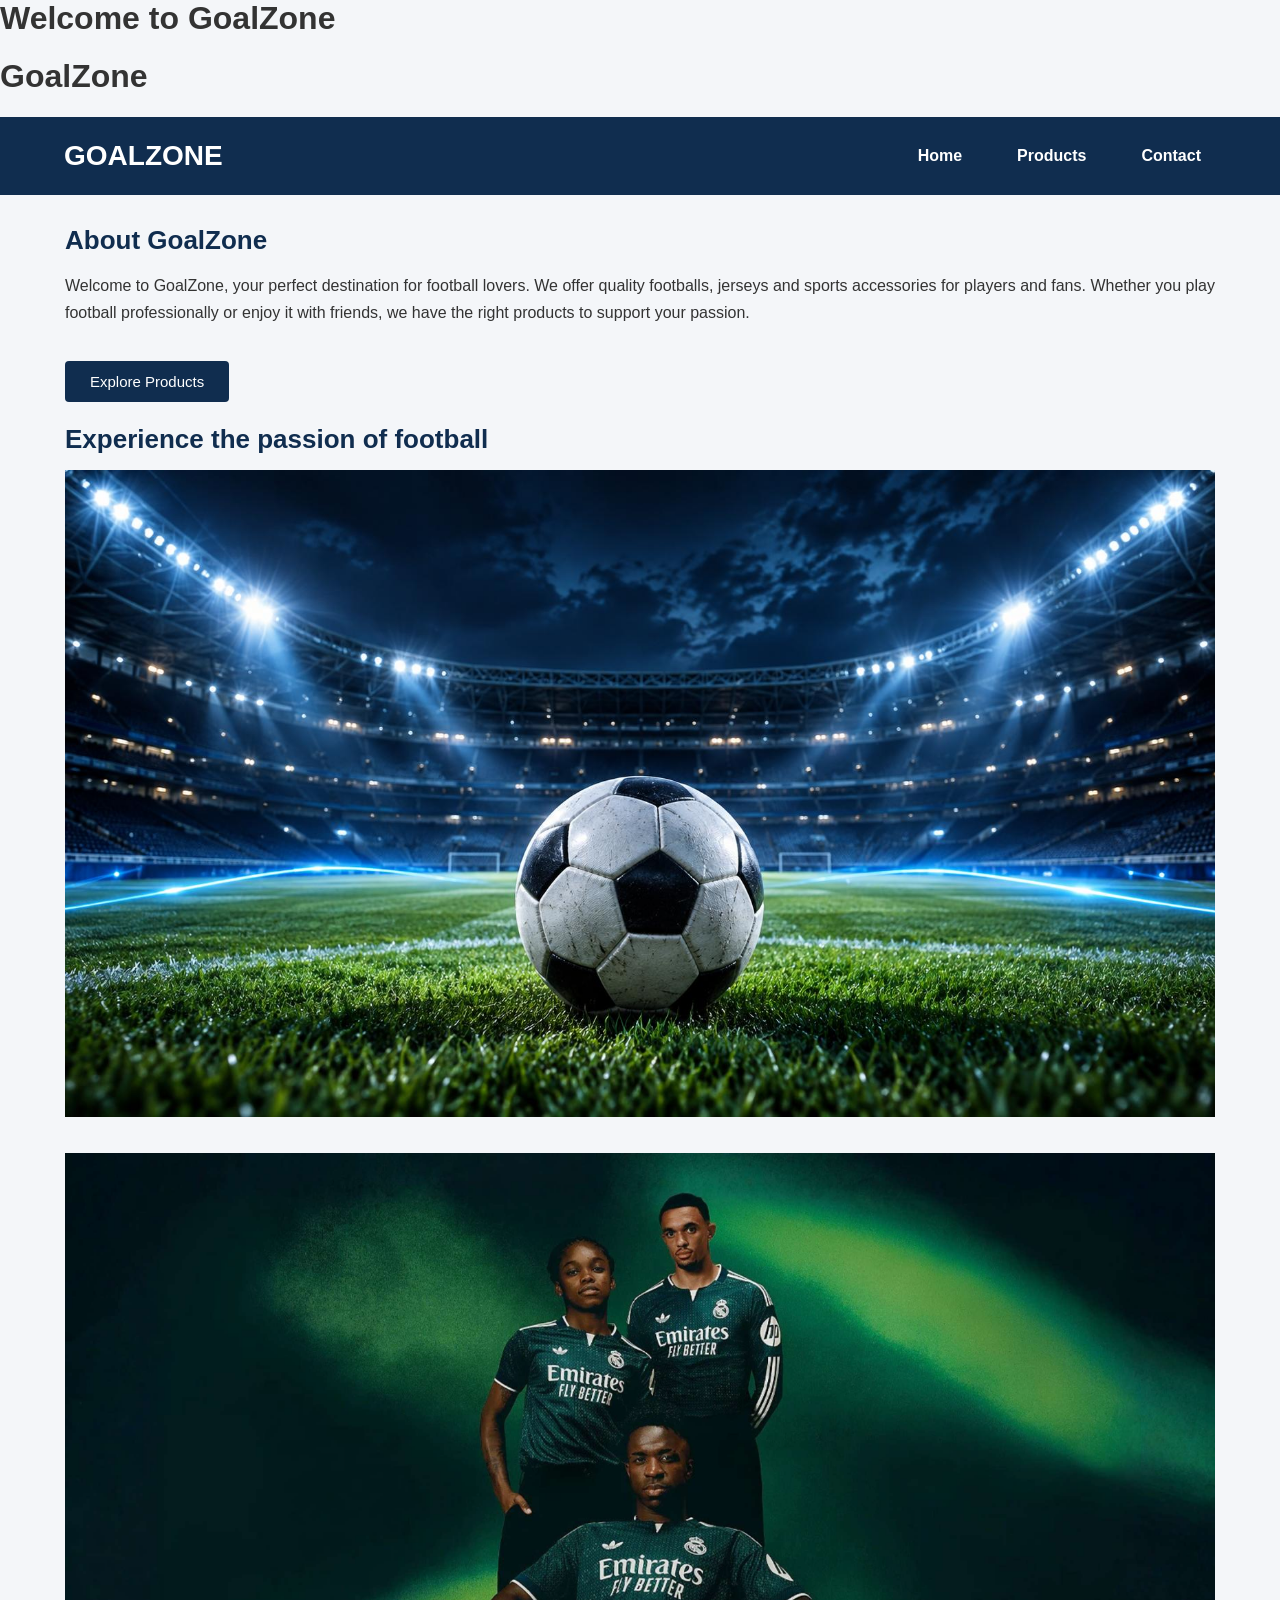
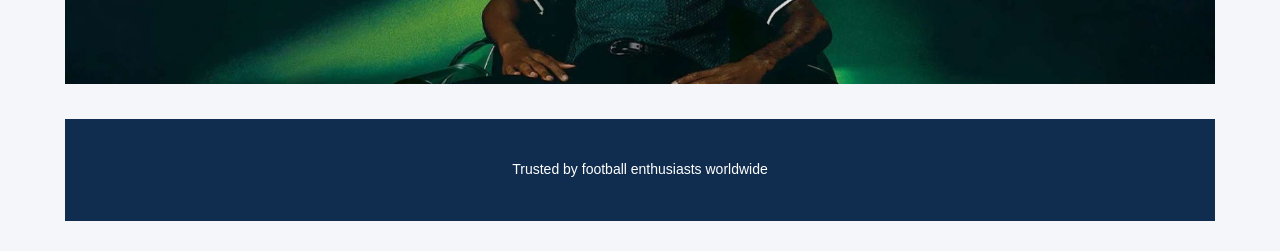
<file: index.html>
<html lang="en">
<head>
    <meta charset="UTF-8">
    <meta name="viewport" content="width=device-width, initial-scale=1.0">
    <title> GoalZone </title>
    <link rel="stylesheet" href="style.css">    

</head>
<body>

    <!-- Name : Fahad Mahmud Ridoy
         ID No : 2331496 -->


    <h1> Welcome to GoalZone  </h1>
    
        <h1> GoalZone </h1>
     
    <header>
        <h1>GOALZONE</h1>
    
        <nav>
            <a href="index.html">Home</a>
            <a href="products.html">Products</a>
            <a href="contact.html">Contact</a>
        </nav>
    </header>
    
    <main>
        <section>
            <h2>About GoalZone</h2>
            <p>  Welcome to GoalZone, your perfect destination for
                football lovers. We offer quality footballs, jerseys
                and sports accessories for players and fans. Whether
                you play football professionally or enjoy it with
                friends, we have the right products to support your
                passion. </p>
        </section>

    <button onclick="location.href='products.html'">Explore Products</button>
    <section>
        <h2> Experience the passion of football </h2>
        <div class="image-container">
            <img src="Product Photos/homepic1.jpg" alt="Football">
            <br><br>
            <img src="Product Photos/homepic2.jpg" alt="Football">  
        </div>
    </section>
    <footer>
        <p> Trusted by football enthusiasts worldwide </p>

    
    
<script src="script.js"></script>

   


</body>
</html>
</file>
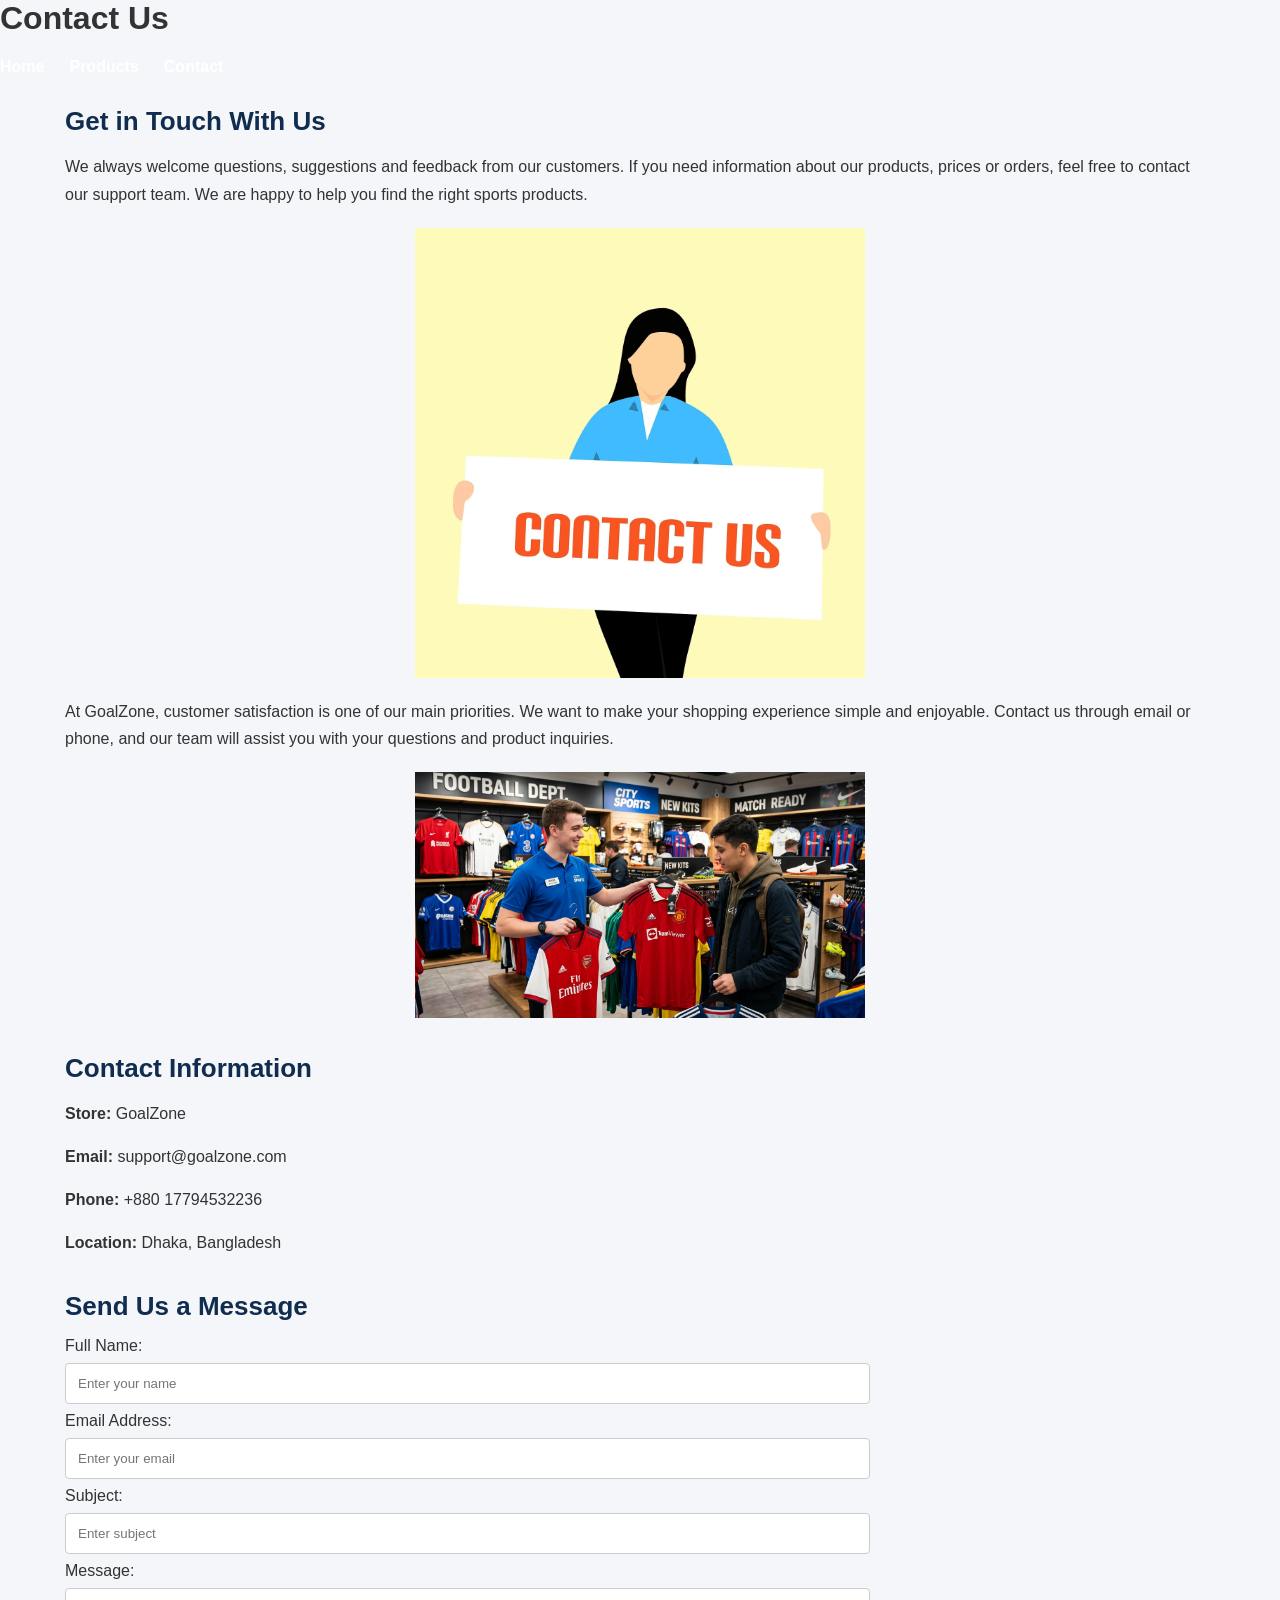
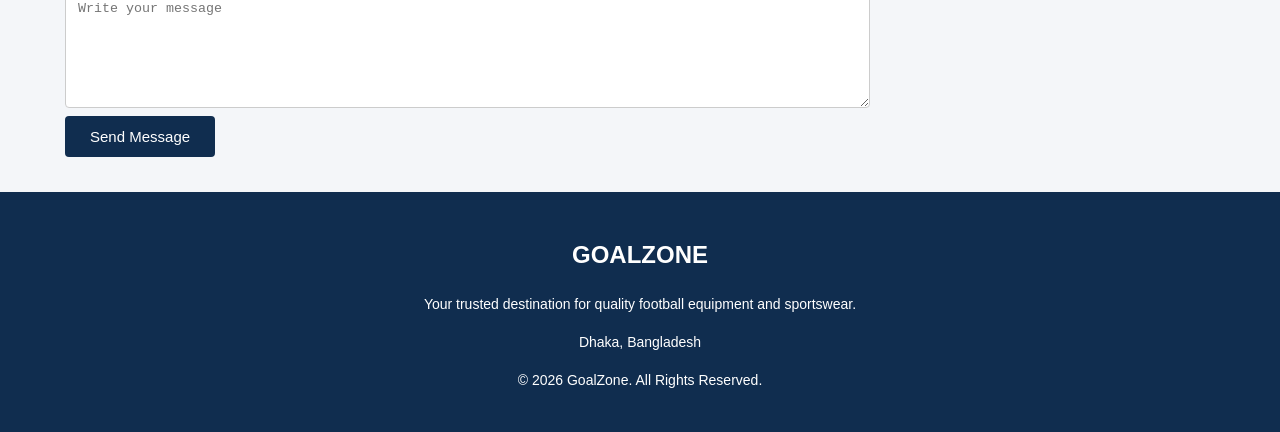
<file: contact.html>
<html lang="en">
<head>
    <meta charset="UTF-8">
    <meta name="viewport" content="width=device-width, initial-scale=1.0">
    <title> GoalZone </title>
    <link rel="stylesheet" href="style.css">    
</head>
<body>
    <!-- Name : Fahad Mahmud Ridoy
         ID : 2331496 -->

    <h1> Contact Us </h1> 
    <nav>
        <a href="index.html">Home</a>
        <a href="products.html">Products</a>
        <a href="contact.html">Contact</a>
    </nav>

    <main>

        <section>
            <h2>Get in Touch With Us</h2>

            <p>
                We always welcome questions, suggestions and feedback
                from our customers. If you need information about our
                products, prices or orders, feel free to contact our
                support team. We are happy to help you find the right
                sports products.
            </p>

            <img src="Product Photos/contactpic1.jpg"
                 alt="Contact our customer support team">

            <p>
                At GoalZone, customer satisfaction is one of our main
                priorities. We want to make your shopping experience
                simple and enjoyable. Contact us through email or phone,
                and our team will assist you with your questions and
                product inquiries.
            </p>

            <img src="Product Photos/salessuuportpic2.jpg"
                 alt="GoalZone customer support">

        </section>

       
        <section>
            <h2>Contact Information</h2>

            <p><strong>Store:</strong> GoalZone</p>
            <p><strong>Email:</strong> support@goalzone.com</p>
            <p><strong>Phone:</strong> +880 17794532236</p>
            <p><strong>Location:</strong> Dhaka, Bangladesh</p>
        </section>

        <section>
            <h2>Send Us a Message</h2>

            <form onsubmit="return false;">

                <label for="name">Full Name:</label>
                <input type="text" id="name"
                       placeholder="Enter your name">

                <label for="email">Email Address:</label>
                <input type="email" id="email"
                       placeholder="Enter your email">

                <label for="subject">Subject:</label>
                <input type="text" id="subject"
                       placeholder="Enter subject">

                <label for="message">Message:</label>
                <textarea id="message"
                          placeholder="Write your message"></textarea>

                <button type="submit">Send Message</button>

            </form>
        </section>

    </main>

    <!-- Footer Section -->
    <footer>
        <h3>GOALZONE</h3>

        <p>
            Your trusted destination for quality football
            equipment and sportswear.
        </p>

        <p>Dhaka, Bangladesh</p>

        <p>© 2026 GoalZone. All Rights Reserved.</p>
    </footer>


</body>
</html>
</file>
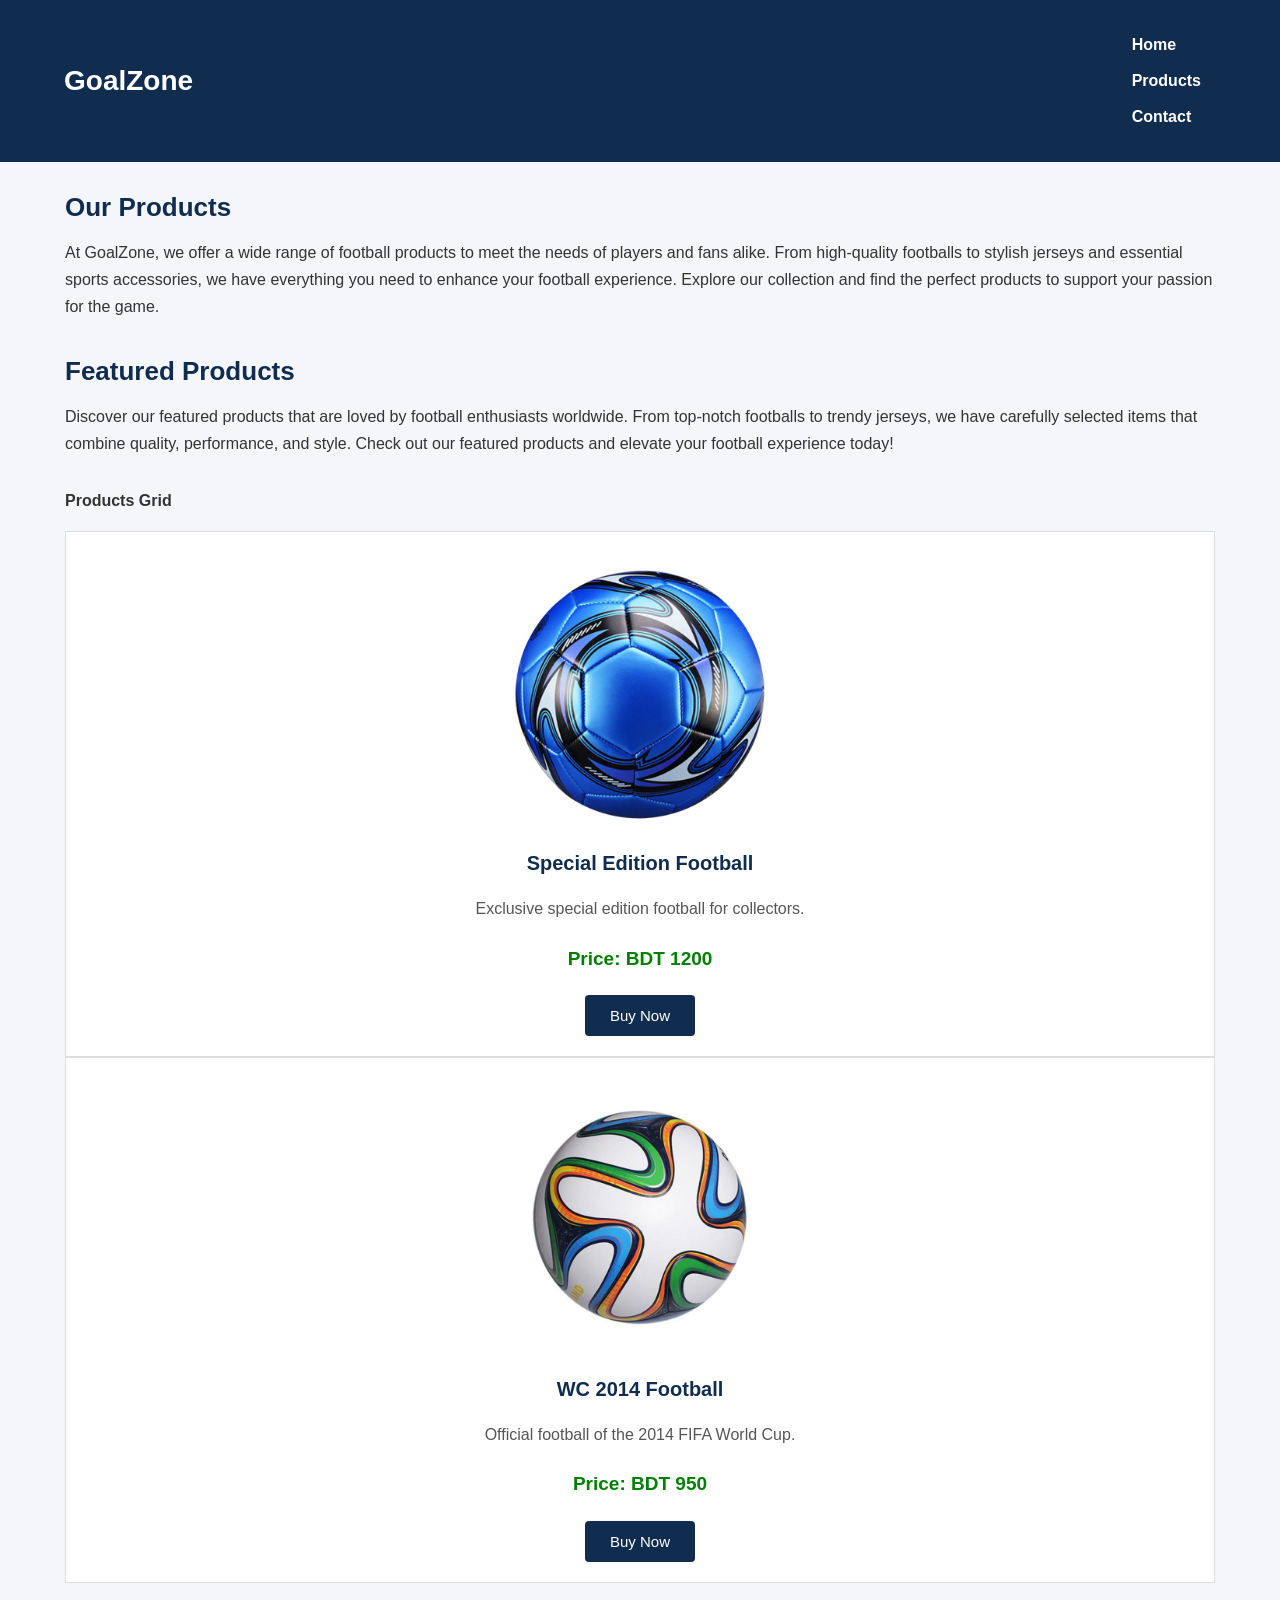
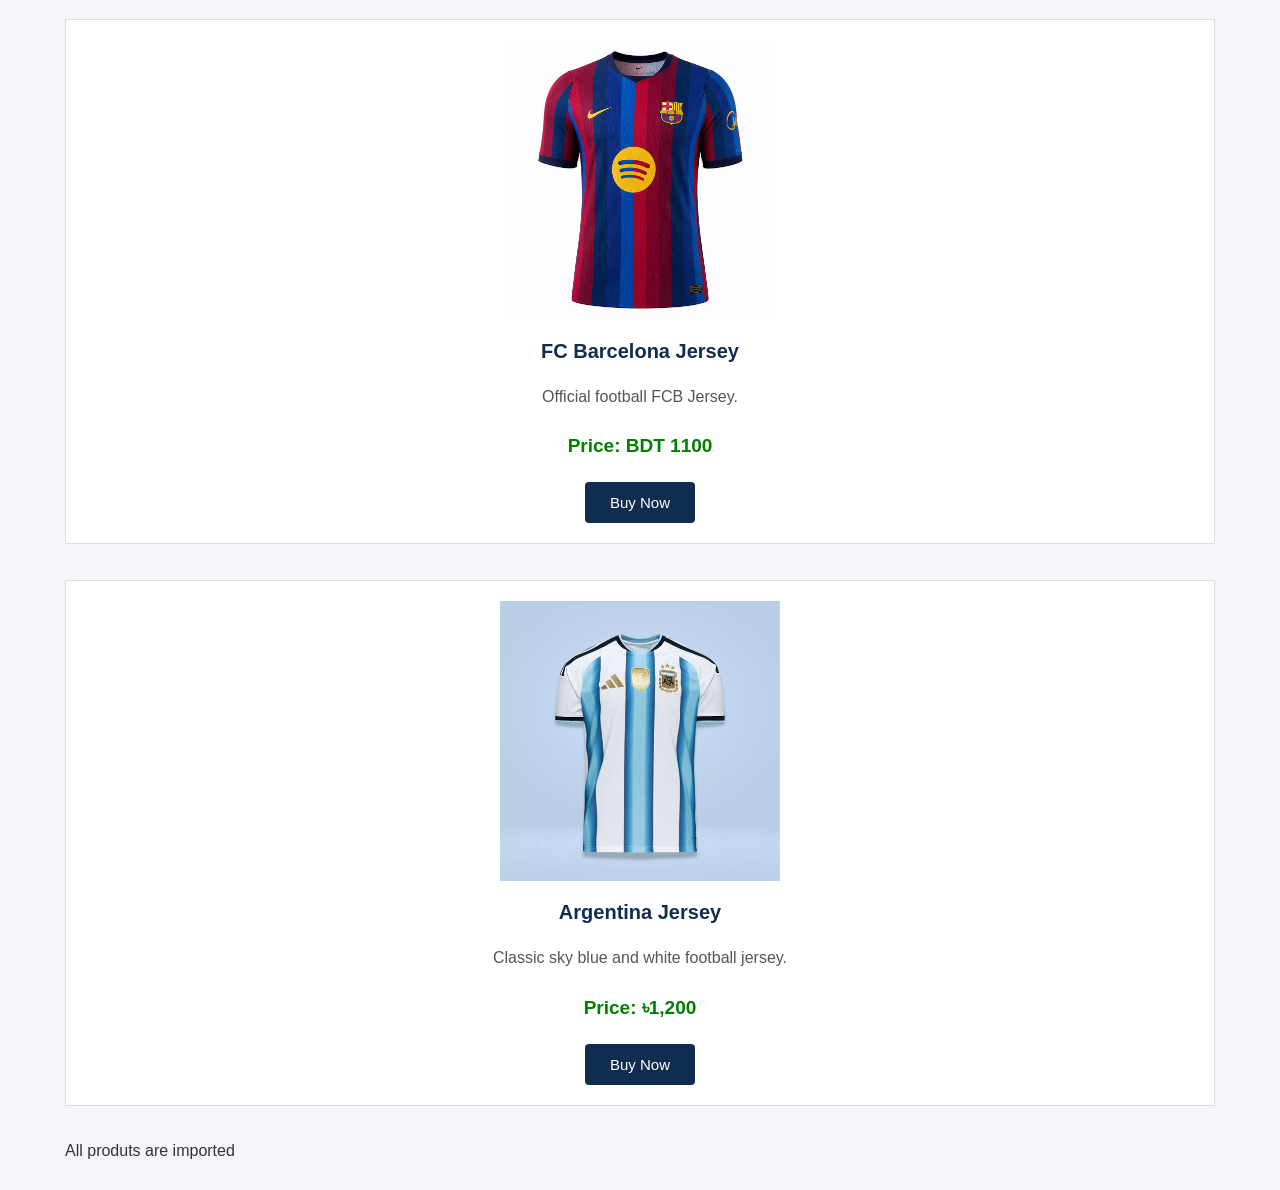
<file: products.html>
<html lang="en">
<head>
    <meta charset="UTF-8">
    <meta name="viewport" content="width=device-width, initial-scale=1.0">
    <title> GoalZone </title>
    <link rel="stylesheet" href="style.css">  
</head>
<body>
    <!-- Name : Fahad Mahmud Ridoy
         ID : 2331496 -->   



    <header>
        <h1> GoalZone </h1> 
        <nav>
            <ul>
                <a href="index.html">Home</a> <br>
                <br>
                <a href="products.html">Products</a> <br>
                <br>
                <a href="contact.html">Contact</a>
            </ul>   
        </nav>
    </header>
    <main>
        <section>
            <h2> Our Products </h2>
            <p>  At GoalZone, we offer a wide range of football products to meet the needs of players and fans alike. From high-quality footballs to stylish jerseys and essential sports accessories, we have everything you need to enhance your football experience. Explore our collection and find the perfect products to support your passion for the game. </p>
        </section>

        <section>
            <h2> Featured Products </h2>
            <p>  Discover our featured products that are loved by football enthusiasts worldwide. From top-notch footballs to trendy jerseys, we have carefully selected items that combine quality, performance, and style. Check out our featured products and elevate your football experience today! </p>
            
        </section>

        <h4> Products Grid </h4>
        <div class="product-card">
            <img src="Product Photos/productpic1.jpg"
                 alt="Special Edition Football">

            <h3>Special Edition Football</h3>
            <p>Exclusive special edition football for collectors.</p>
            <h4> Price: BDT 1200 </h4>

            <button onclick="buyProduct('Special Edition Football')">
                Buy Now
            </button>
        </div>
        
        <div class="product-card">
            <img src="Product Photos/productpic2.jpg"
                 alt="WC 2014 Football">

            <h3>WC 2014 Football</h3>
            <p>Official football of the 2014 FIFA World Cup.</p>
            <h4> Price: BDT 950 </h4>

            <button onclick="buyProduct('WC 2014 Football')">
                Buy Now
            </button>   
        </div>

        <br>
        <br>
        

    
        
        <div class="product-card">
            <img src="Product Photos/productpic3.jpg"
                 alt="Fc Barcelona Jersey">

            <h3> FC Barcelona Jersey </h3>
            <p>Official football FCB Jersey.</p>
            <h4> Price: BDT 1100 </h4>

            <button onclick="buyProduct('FC Barcelona Jersey ')">
                Buy Now
            </button>
            </div> 

            <br>
            <br>

        <div class="product-card">
            <img src="Product Photos/productpic4.jpg"
                 alt="Argentina Jersey">

            <h3>Argentina Jersey</h3>
            <p>Classic sky blue and white football jersey.</p>
            <h4>Price: ৳1,200</h4>

            <button onclick="buyProduct('Argentina Jersey')">
                Buy Now
            </button>
        </div>
        <br>
        <br>


        <fotter>
            All produts are imported 
        </fotter>

</body>
</html>
</file>
<file: style.css>
/* GENERAL CSS */

* {
    box-sizing: border-box;
}

body {
    font-family: Arial, sans-serif;
    background-color: #f4f6f9;
    margin: 0;
    color: #333;
}

/* HEADER */

header {
    background-color: #102d4f;
    color: white;
    padding: 18px 5%;
    display: flex;
    justify-content: space-between;
    align-items: center;
}

header h1 {
    font-size: 28px;
    margin: 0;
}

/* NAVIGATION */

nav {
    display: flex;
    gap: 25px;
}

nav a {
    color: white;
    text-decoration: none;
    font-size: 16px;
    font-weight: bold;
}

nav a:hover {
    color: #ffcc33;
    text-decoration: underline;
}

/* MAIN CONTENT */

main {
    width: 90%;
    max-width: 1150px;
    margin: 30px auto;
}

section {
    margin-bottom: 35px;
}

h2 {
    color: #102d4f;
    font-size: 26px;
    margin-bottom: 15px;
}

p {
    font-size: 16px;
    line-height: 1.7;
}

/* ALL IMAGES */

img {
    max-width: 100%;
    display: block;
}

/* HOME PAGE FLEXBOX */

.home-images {
    display: flex;
    justify-content: space-between;
    align-items: center;
    gap: 20px;
    margin-top: 20px;
}

.home-images img {
    width: calc(50% - 10px);
    height: 280px;
    object-fit: contain;
    background-color: white;
    border: 1px solid #ddd;
    padding: 5px;
}

/* PRODUCT PAGE GRID */

.product-grid {
    display: grid;
    grid-template-columns: repeat(2, 1fr);
    gap: 25px;
    margin-top: 25px;
}

.product-card {
    background-color: white;
    border: 1px solid #ddd;
    padding: 20px;
    text-align: center;
}

.product-card img {
    width: 100%;
    height: 280px;
    object-fit: contain;
    background-color: white;
    margin-bottom: 15px;
}

.product-card h3 {
    color: #102d4f;
    font-size: 20px;
}

.product-card p {
    color: #555;
}

.product-card h4 {
    color: green;
    font-size: 19px;
}

/* BUTTONS */

button {
    background-color: #102d4f;
    color: white;
    padding: 12px 25px;
    border: none;
    border-radius: 4px;
    font-size: 15px;
    cursor: pointer;
}

button:hover {
    background-color: #e5a900;
    color: black;
}

/* CONTACT PAGE IMAGES */

main section > img {
    width: 100%;
    max-width: 450px;
    height: auto;
    margin: 20px auto;
    object-fit: contain;
    background-color: white;
}

/* CONTACT FORM */

form {
    width: 70%;
}

input, textarea {
    width: 100%;
    padding: 12px;
    margin: 8px 0;
    border: 1px solid #ccc;
    border-radius: 4px;
}

textarea {
    height: 120px;
}

/* FOOTER */

footer {
    background-color: #102d4f;
    color: white;
    text-align: center;
    padding: 25px;
}

footer h3 {
    font-size: 24px;
}

footer p {
    font-size: 14px;
}

/* MOBILE RESPONSIVE */

@media (max-width: 600px) {

    header {
        flex-direction: column;
        gap: 15px;
    }

    nav {
        gap: 15px;
        flex-wrap: wrap;
        justify-content: center;
    }

    .home-images {
        flex-direction: column;
    }

    .home-images img {
        width: 100%;
        height: 250px;
    }

    .product-grid {
        grid-template-columns: 1fr;
    }

    .product-card img {
        height: 250px;
    }

    form {
        width: 100%;
    }
}
header {
    display: flex;
    flex-direction: row;
    justify-content: space-between;
    align-items: center;
    background-color: #102d4f;
    padding: 20px 5%;
}

header nav {
    display: flex;
    flex-direction: row;
    align-items: center;
    gap: 25px;
}

header nav a {
    color: white;
    text-decoration: none;
    font-weight: bold;
    padding: 10px 15px;
}

header nav a:hover {
    background-color: #ffb703;
    color: #102d4f;
    border-radius: 5px;
}
</file>
